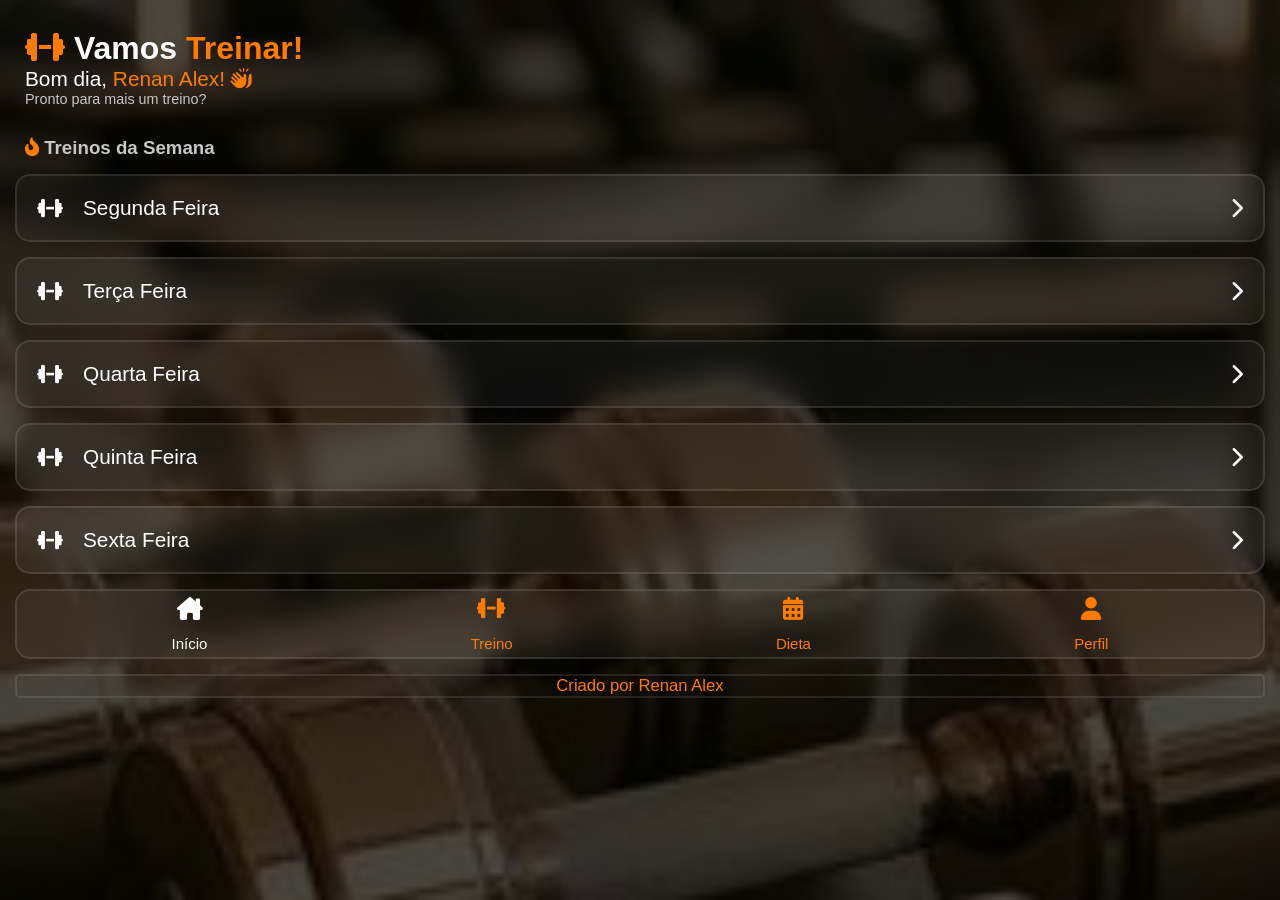
<file: index.html>
<!DOCTYPE html>
<html lang="pt-br">
<head>
    <meta charset="UTF-8">
    <meta name="viewport" content="width=device-width, initial-scale=1.0">
    <link rel="stylesheet" href="css/style.css">
    <link rel="stylesheet" href="https://cdnjs.cloudflare.com/ajax/libs/font-awesome/6.7.2/css/all.min.css">
    <title>Treino - Academia</title>

</head>

<body> 
    
    <div class=" plano-de-fundo"></div>

    <div class="container">

        <header>
            <h1 class="teste">
                <i class="fa-solid fa-dumbbell"></i>
                <span class="texto-destaque"> Vamos </span> Treinar!
            </h1>
            <p> <span class="texto-destaque">Bom dia,</span> Renan Alex! <i class="fa-solid fa-hands-clapping"></i></p>
            <p class="texto-informacao">Pronto para mais um treino?</p>
        </header>
    
    </div>

        <h3><i class="fa-solid fa-fire-flame-curved"></i> Treinos da Semana</h3>

    <!-- Navegação dos treinos -->

    <a href="segunda.html" class="botao-treino">
        <div class="lado-esquerdo">
            <i class="fa-solid fa-dumbbell"></i>
            <span>Segunda Feira</span>
        </div>

        <i class="fa-solid fa-chevron-right"></i>
    </a>

    <a href="terca.html" class="botao-treino">
        <div class="lado-esquerdo">
            <i class="fa-solid fa-dumbbell"></i>
            <span>Terça Feira</span>
        </div>

        <i class="fa-solid fa-chevron-right"></i>
    </a>

    <a href="quarta.html" class="botao-treino">
        <div class="lado-esquerdo">
            <i class="fa-solid fa-dumbbell"></i>
            <span>Quarta Feira</span>
        </div>

        <i class="fa-solid fa-chevron-right"></i>
    </a>

    <a href="quinta.html" class="botao-treino">
        <div class="lado-esquerdo">
            <i class="fa-solid fa-dumbbell"></i>
            <span>Quinta Feira</span>
        </div>

        <i class="fa-solid fa-chevron-right"></i>
    </a>

    <a href="sexta.html" class="botao-treino">
        <div class="lado-esquerdo">
            <i class="fa-solid fa-dumbbell"></i>
            <span>Sexta Feira</span>
        </div>

        <i class="fa-solid fa-chevron-right"></i>
    </a>

    <!-- Navegação -->

    <div class="botao-menu">
        <a href="index.html" class="botao-item selecionado">
            <i class="fa-solid fa-house-chimney"></i>
             <span>Início</span>
        </a>
        
        <a href="#" class="botao-item">
            <i class="fa-solid fa-dumbbell"></i>
            <span>Treino</span>
        </a>
        <a href="#" class="botao-item">
            <i class="fa-solid fa-calendar-days"></i>
            <span>Dieta</span>
        </a>
    
        <a href="#" class="botao-item">
            <i class="fa-solid fa-user"></i>
            <span>Perfil</span>
        </a>
    </div>

    <footer class="footer">
        <p>Criado por <a href="https://www.instagram.com/renanalex_/">Renan Alex</a></p>
    </footer>        

</body>

</html>
</file>
<file: css/style.css>
@charset "UTF-8";


* {
    margin: 0px;
    padding: 0px;
}

    :root {

    --fonte-padrao: Arial, Verdana, Helvetica, sans-serif;

    --cor-titulo: #ff7b00;
    --cor-texto: white;
    --cor-informacoes: #c7c7c7;
    --cor--texto-destaque: white;
    --cor-icone: #ff7b00;
    --cor-card: rgba(255,255,255,.05);
        
    }

body {
    font-family: Arial, Helvetica, sans-serif;
    background-image: url(../imagens/fundo_geral.jpg);
    background-position: center;
    background-size: cover;
    min-height: 100dvh;
    color: white;
    /*overflow: hidden;*/
}

.plano-de-fundo {
    position: fixed;
    top: 0;
    left: 0;
    width: 100%;
    height: 100%;
    z-index: -1;
    background: rgba(0, 0, 0, 0.699);
}

.container {
    padding: 30PX 25px;
}

h1 > i {
   color: var(--cor-icone);
}

h1 > span.texto-destaque {
    color: var(--cor--texto-destaque);
}

h1 {
    color: var(--cor-titulo);
}

p {
    color: var(--cor-titulo);
    font-size: 1.3em;
}

p > span.texto-destaque {
    color: var(--cor--texto-destaque);
}

p.texto-informacao {
    font-size: .9em;
    color: var(--cor-informacoes);
}

h3 {
    margin-bottom: 10px;
    padding-left: 25px;
    color: var(--cor-informacoes);
}

h3 > i {
    color: var(--cor-icone);
}

.botao-treino {
    border: 2px solid rgba(255,255,255,.1);
    margin: 15px;
    padding: 20px;
    background-color: var(--cor-card);
    backdrop-filter:blur(15px);
    font-size: 1.3em;
    display: flex;
    justify-content: space-between;
    align-items: center;
    border-radius: 15px;
    color: white;
    text-decoration: none;
}

.botao-treino:hover {
    border: 2px solid rgba(255,255,255,.1);
    margin: 15px;
    padding: 20px;
    background-color: var(--cor-titulo);
    backdrop-filter:blur(15px);
    font-size: 1.3em;
    display: flex;
    justify-content: space-between;
    align-items: center;
    border-radius: 15px;
    color: white;
    text-decoration: none;
}

.lado-esquerdo {
    display: flex;
    align-items: center;
    gap: 20px;
}


/* Menu de Navegação */

.botao-menu {
    border: 2px solid rgba(255,255,255,.1);
    margin: 15px;
    padding: 23px;
    background-color: var(--cor-card);
    backdrop-filter:blur(15px);
    display: flex;
    justify-content: space-around;
    align-items: center;
    border-radius: 15px;
    color: white;
    text-decoration: none;
    height: 20px;
}

div > a {
    text-decoration: none;
    color: var(--cor-titulo);
}

div > a:hover {
    text-decoration: none;
    color: var(--cor-texto);
}

.botao-item{
    display: flex;
    flex-direction: column;
    align-items: center;
    justify-content: center;
    text-decoration: none;
    gap: 15px;
}

.botao-item i{
    margin: 0px;
    font-size: 23px;
}

.botao-item span{
    margin: 0px;
    font-size: 15px;
}

.selecionado {
    color: white;
}

.footer  {
    border: 2px solid rgba(255,255,255,.1);
    border-radius: 5px;
    backdrop-filter:blur(15px);
    margin: 15px;
    text-align: center;
    font-size: 0.8em;
}

.footer > p > a {
    text-decoration: none;
    color: var(--cor-titulo);
}

/* Treinos */

.rolagem {
    height: 450px;
    overflow-y: auto;
    overflow-x: hidden;
    scrollbar-width: none;
    -ms-overflow-style: none;
}

.treino {
    border: 2px solid rgba(255,255,255,.1);
    background-color: var(--cor-card);
    backdrop-filter:blur(15px);
    border-radius: 15px;
    margin: 15px;
    padding: 20px;
    display: flex;
    align-items: center;
    gap: 15px;
    height: 88px;
}

.gif {
    border-radius: 10px;
    width: 90px;
    height: 90px;
}

.texto {
    display: flex;
    flex-direction: column;
}

.texto h1 {
    font-size: 1.2em;
   color: var(--cor-titulo);
}

.texto p {
    padding-top: 10px;
    color: var(--cor-informacoes);
    font-size: 1em;
}
</file>
